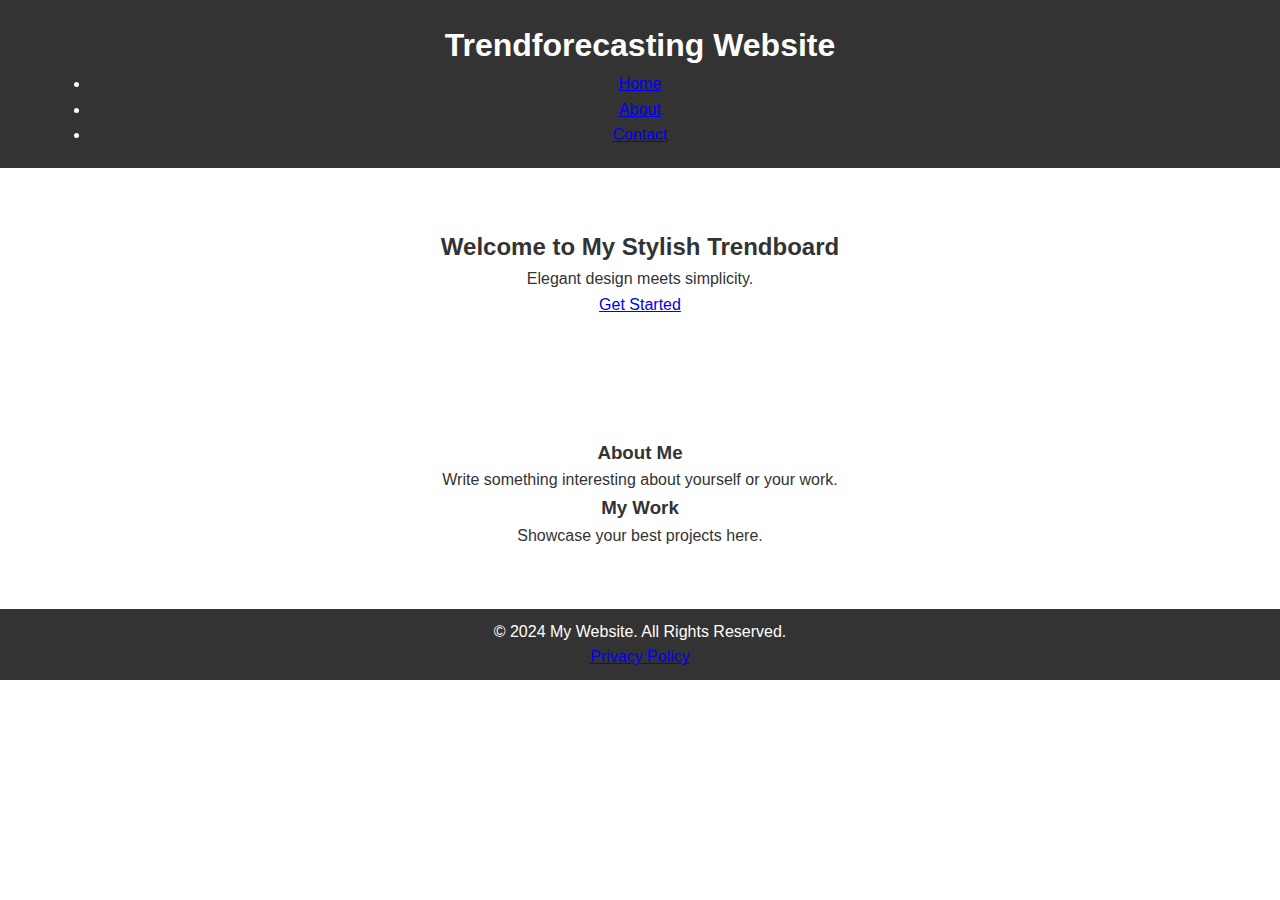
<file: index.html>
<!DOCTYPE html>
<html lang="en">

<head>
    <meta charset="UTF-8">
    <meta name="viewport" content="width=device-width, initial-scale=1.0">
    <title>My Squarespace-Style Website</title>
    <link rel="stylesheet" href="style.css">
    <link href="https://fonts.googleapis.com/css2?family=Lato:wght@300;400;700&display=swap" rel="stylesheet">
</head>

<body>
    <header>
        <div class="container">
            <h1 class="logo">Trendforecasting Website</h1>
            <nav>
                <ul>
                    <li><a href="#">Home</a></li>
                    <li><a href="#">About</a></li>                
                    <li><a href="#">Contact</a></li>
                </ul>
            </nav>
        </div>
    </header>

    <section class="hero">
        <div class="container">
            <h2>Welcome to My Stylish Trendboard</h2>
            <p>Elegant design meets simplicity.</p>
            <a href="#" class="cta-button">Get Started</a>
        </div>
    </section>

    <section class="content">
        <div class="container">
            <h3>About Me</h3>
            <p>Write something interesting about yourself or your work.</p>

            <h3>My Work</h3>
            <p>Showcase your best projects here.</p>
        </div>
    </section>

    <footer>
        <div class="container">
            <p>&copy; 2024 My Website. All Rights Reserved.</p>
	    <p><a href="privacy.html">Privacy Policy</a></p>
        </div>
    </footer>
</body>

</html>
</file>
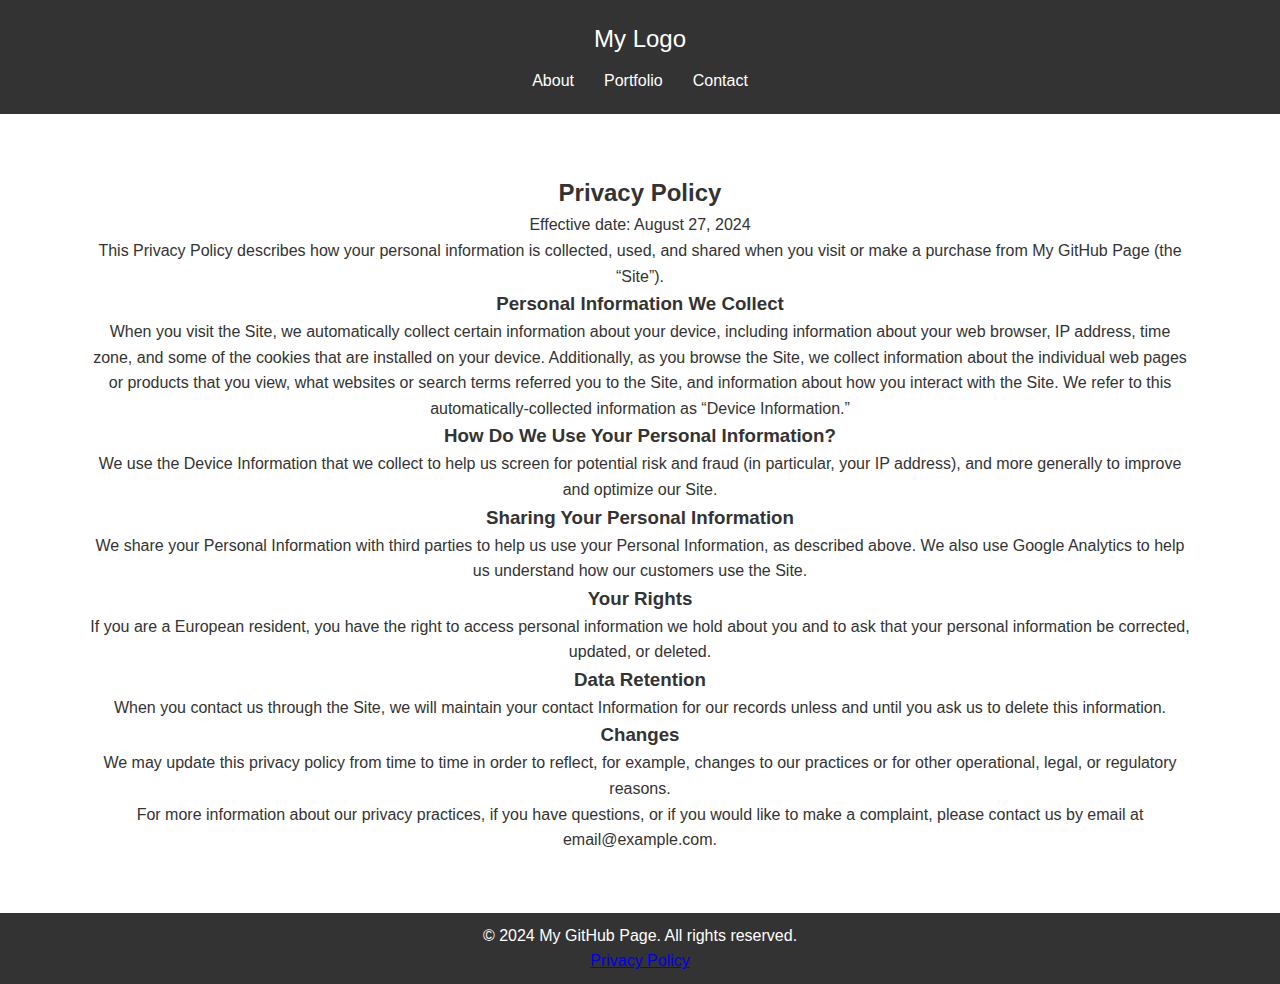
<file: privacy.html>
<!DOCTYPE html>
<html lang="en">
<head>
    <meta charset="UTF-8">
    <meta name="viewport" content="width=device-width, initial-scale=1.0">
    <title>Privacy Policy - My GitHub Page</title>
    <link rel="stylesheet" href="style.css">
</head>
<body>
    <header>
        <nav>
            <div class="logo">
                <a href="index.html">My Logo</a>
            </div>
            <ul class="nav-links">
                <li><a href="index.html#about">About</a></li>
                <li><a href="index.html#portfolio">Portfolio</a></li>
                <li><a href="index.html#contact">Contact</a></li>
            </ul>
        </nav>
    </header>

    <section id="privacy">
        <div class="container">
            <h2>Privacy Policy</h2>
            <p>Effective date: August 27, 2024</p>

            <p>This Privacy Policy describes how your personal information is collected, used, and shared when you visit or make a purchase from My GitHub Page (the “Site”).</p>

            <h3>Personal Information We Collect</h3>
            <p>When you visit the Site, we automatically collect certain information about your device, including information about your web browser, IP address, time zone, and some of the cookies that are installed on your device. Additionally, as you browse the Site, we collect information about the individual web pages or products that you view, what websites or search terms referred you to the Site, and information about how you interact with the Site. We refer to this automatically-collected information as “Device Information.”</p>

            <h3>How Do We Use Your Personal Information?</h3>
            <p>We use the Device Information that we collect to help us screen for potential risk and fraud (in particular, your IP address), and more generally to improve and optimize our Site.</p>

            <h3>Sharing Your Personal Information</h3>
            <p>We share your Personal Information with third parties to help us use your Personal Information, as described above. We also use Google Analytics to help us understand how our customers use the Site.</p>

            <h3>Your Rights</h3>
            <p>If you are a European resident, you have the right to access personal information we hold about you and to ask that your personal information be corrected, updated, or deleted.</p>

            <h3>Data Retention</h3>
            <p>When you contact us through the Site, we will maintain your contact Information for our records unless and until you ask us to delete this information.</p>

            <h3>Changes</h3>
            <p>We may update this privacy policy from time to time in order to reflect, for example, changes to our practices or for other operational, legal, or regulatory reasons.</p>

            <p>For more information about our privacy practices, if you have questions, or if you would like to make a complaint, please contact us by email at email@example.com.</p>
        </div>
    </section>

    <footer>
        <p>&copy; 2024 My GitHub Page. All rights reserved.</p>
        <p><a href="privacy.html">Privacy Policy</a></p>
    </footer>
</body>
</html>
</file>
<file: style.css>
* {
    margin: 0;
    padding: 0;
    box-sizing: border-box;
}

body {
    font-family: Arial, sans-serif;
    line-height: 1.6;
    color: #333;
}

header {
    background: #333;
    color: #fff;
    padding: 20px 0;
    text-align: center;
}

header .logo a {
    font-size: 1.5em;
    color: #fff;
    text-decoration: none;
}

.nav-links {
    list-style: none;
    display: flex;
    justify-content: center;
    margin-top: 10px;
}

.nav-links li {
    margin: 0 15px;
}

.nav-links a {
    color: #fff;
    text-decoration: none;
}

#hero {
    background: url('assets/images/hero.jpg') no-repeat center center/cover;
    height: 100vh;
    display: flex;
    justify-content: center;
    align-items: center;
    color: #fff;
    text-align: center;
}

#hero .btn {
    padding: 10px 20px;
    background: #fff;
    color: #333;
    text-decoration: none;
    margin-top: 20px;
}

section {
    padding: 60px 20px;
    text-align: center;
}

.container {
    max-width: 1100px;
    margin: 0 auto;
}

.grid {
    display: grid;
    grid-template-columns: repeat(auto-fill, minmax(250px, 1fr));
    gap: 20px;
}

.grid-item img {
    width: 100%;
    height: auto;
    border-radius: 8px;
}

footer {
    background: #333;
    color: #fff;
    padding: 10px 0;
    text-align: center;
}
</file>
